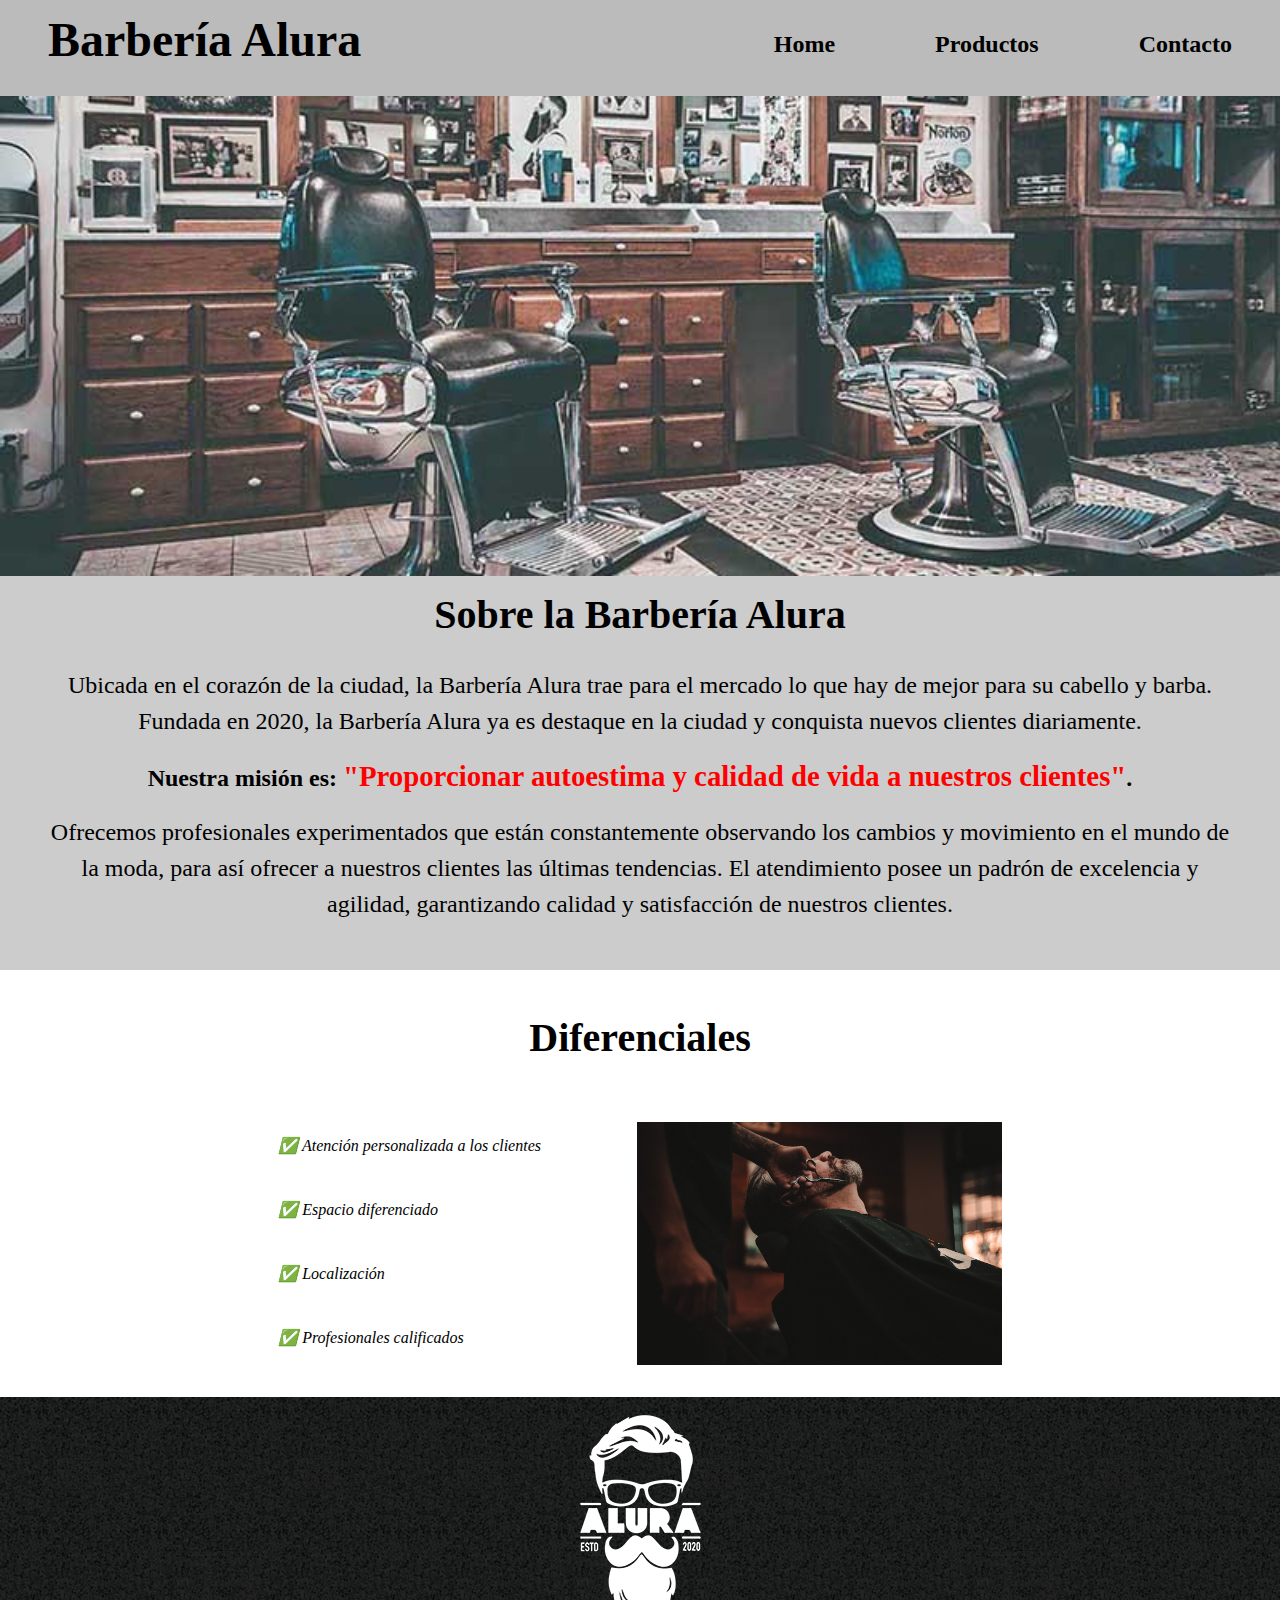
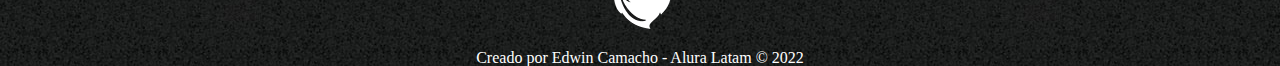
<file: index.html>
<!DOCTYPE html>

<html lang="es"> 
    <head>
        <meta charset="UTF-8"> 
        <title>Barbería Alura</title>
        <link rel="stylesheet" href="./css/reset.css">
        <link rel="stylesheet" href="./css/style-home.css">
       

    </head>
    <body>
        <header class="encabezado">
            <div class="encabezado__menu">
                <h1 class="titulo-principal">Barbería Alura</h1>
            </div> 
            <nav class="encabezado-menu__lista">
                <ul>
                    <li class="lista__enlace"><a href="./index.html">Home</a></li>
                    <li class="lista__enlace"><a href="./paginas/productos.html">Productos</a></li>
                    <li class="lista__enlace"><a href="./paginas/contacto.html">Contacto</a></li>
                </ul>
            </nav>
        </header>
        <section class="contenedor">
            <img class="banner" src="./banner/banner.jpg">
            <div class="principal">
                <h2 class="titulo-centralizado">Sobre la Barbería Alura</h2>
                <p>Ubicada en el corazón de la ciudad, la <strong>Barbería Alura</strong> trae para el mercado lo que hay de mejor para su cabello y barba. Fundada en 2020, la Barbería Alura ya es destaque en la ciudad y conquista nuevos clientes diariamente.</p>
                <p id="mision"><em>Nuestra misión es: <strong>"Proporcionar autoestima y calidad de vida a nuestros clientes"</strong>.</em></p>
                <p>Ofrecemos profesionales experimentados que están constantemente observando los cambios y movimiento en el mundo de la moda, para así ofrecer a nuestros clientes las últimas tendencias. El atendimiento posee un padrón de excelencia y agilidad, garantizando calidad y satisfacción de nuestros clientes.</p> 
            </div>
            <div class="diferenciales">
                <h3 class="titulo-centralizado">Diferenciales</h3>
                <div class="diferenciales__contenido">
                    <ul>
                        <li class="items">✅ Atención personalizada a los clientes</li>
                        <li class="items">✅ Espacio diferenciado</li>
                        <li class="items">✅ Localización</li>
                        <li class="items">✅ Profesionales calificados</li>
                    </ul>
                    <img src="./diferenciales/diferenciales.jpg" class="imagenDiferenciales">
                </div>
                
            </div>   
        </section>
        
    </body>
    <footer class="piePagina">
        <img src="./imagenes/logo-blanco.png">
        <p class="piePagina__copyright">Creado por Edwin Camacho - Alura Latam &copy 2022</p>
    </footer>
</html>
</file>
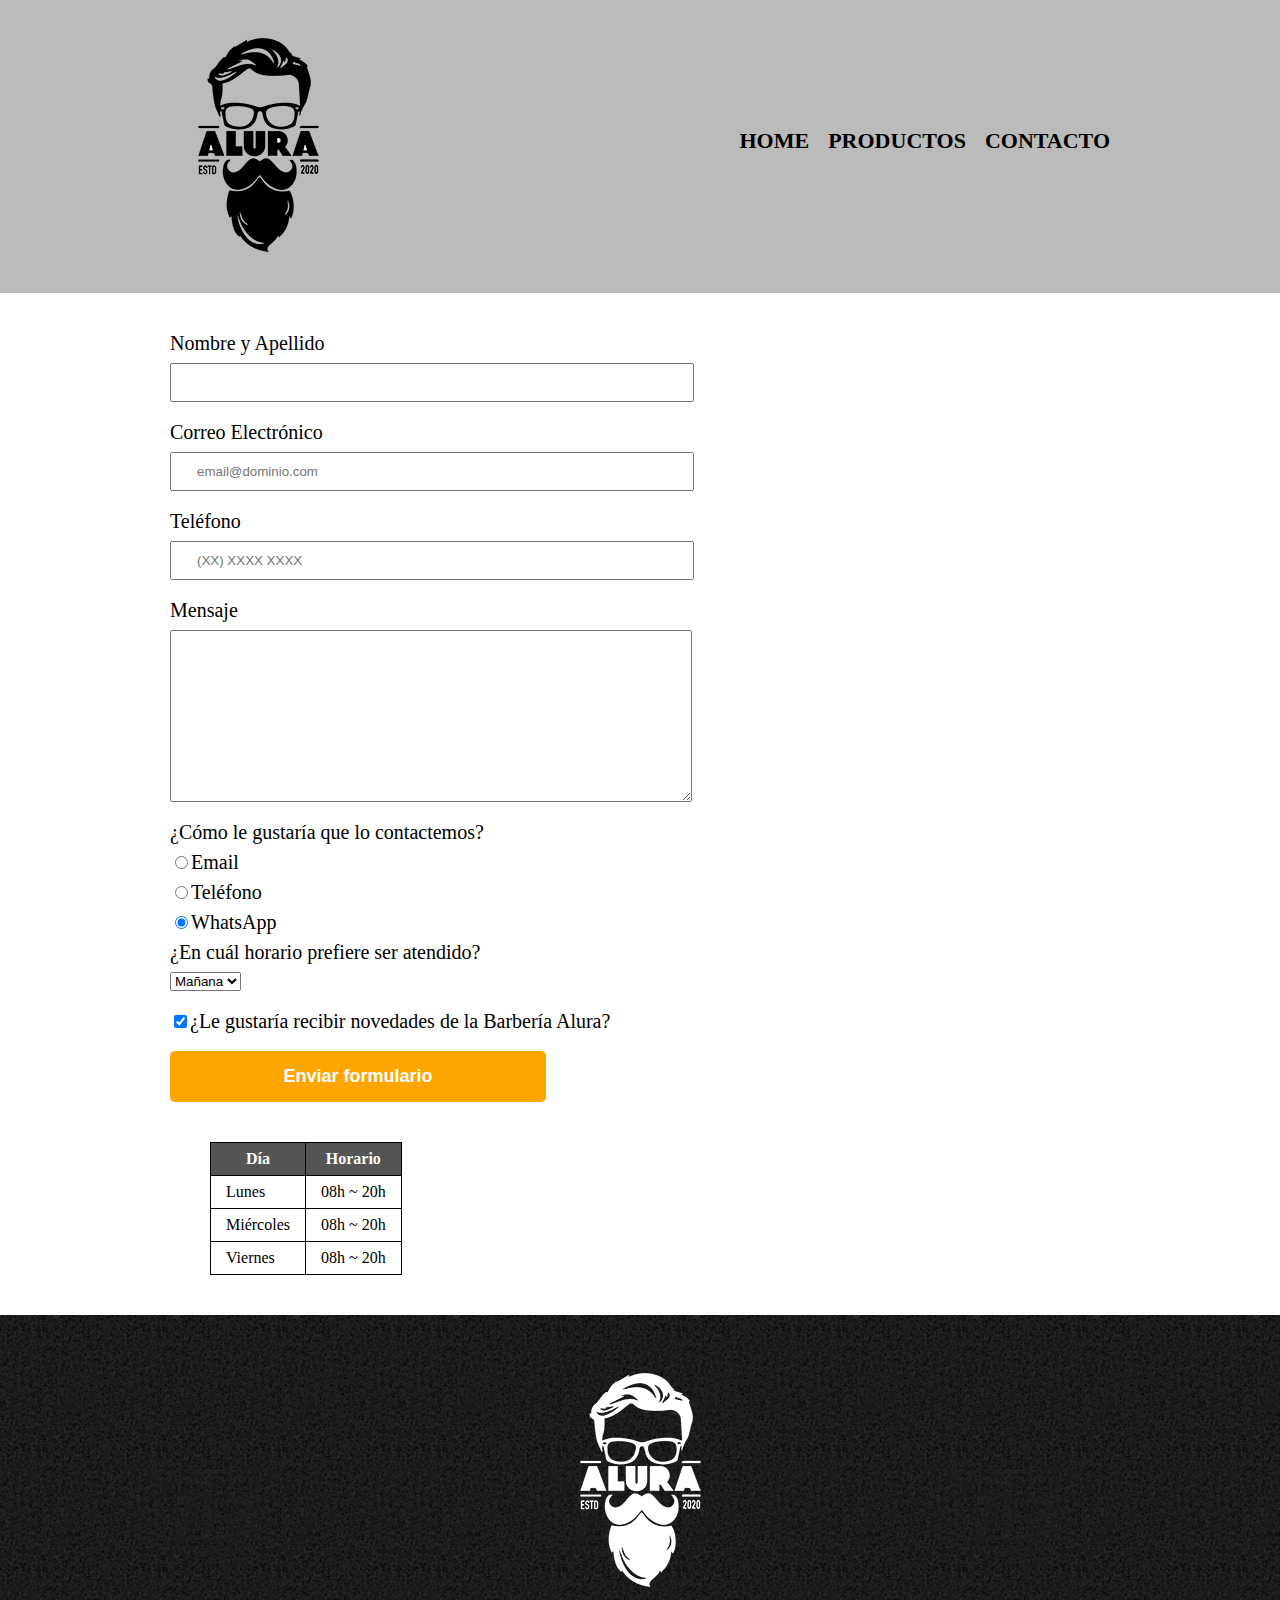
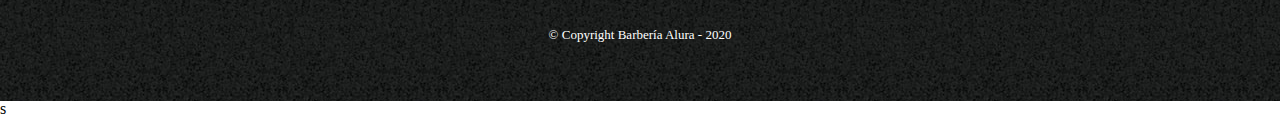
<file: paginas/contacto.html>
<!DOCTYPE html>

<html>
    <head>
        <meta charset="UTF-8">
        <title>Contacto - Barbería Alura</title>
        <link rel="stylesheet" href="../css/reset.css">
        <link rel="stylesheet" href="../css/style.css">
        
    </head>
    <body>
        <header>
            <div class="caja">
                <h1><img src="../imagenes/logo.png" alt="Logo de la Barbería Alura"></h1>
                <nav>
                    <ul>
                        <li><a href="../index.html">Home</a></li>
                        <li><a href="../paginas/productos.html">Productos</a></li>
                        <li><a href="../paginas/contacto.html">Contacto</a></li>
                    </ul>
                </nav>
            </div>
        </header>
        <main>
            <form>
                <label for="nombreapellido">Nombre y Apellido</label>
                <input type="text" id="nombreapellido" class="input-padron" required>

                <label for="correoelectronico">Correo Electrónico</label>
                <input type="email" id="correoelectronico" class="input-padron" required placeholder="email@dominio.com">

                <label for="telefono">Teléfono</label>
                <input type="tel" id="telefono" class="input-padron" required placeholder="(XX) XXXX XXXX">

                <label for="mensaje">Mensaje</label>
                <textarea cols="70" rows="10" id="mensaje" class="input-padron" required></textarea>
                
                <fieldset>
                    <legend>¿Cómo le gustaría que lo contactemos?</legend>

                    <label for="radio-email"><input type="radio" name="contacto" value="email" id="radio-email">Email</label>
                    
                    <label for="radio-telefono"><input type="radio" name="contacto" value="telefono" id="radio-telefono">Teléfono</label>
                    
                    <label for="radio-whatsapp"><input type="radio" name="contacto" value="whatsapp" id="radio-whatsapp" checked>WhatsApp</label>
                    
                </fieldset>
               
                <fieldset>
                    <legend>¿En cuál horario prefiere ser atendido?</legend>
                    <select>
                        <option>Mañana</option>
                        <option>Tarde</option>
                        <option>Noche</option>
                    </select>
                </fieldset>
                
                <label class="checkbox"><input type="checkbox" checked>¿Le gustaría recibir novedades de la Barbería Alura?</label>                
                
                <input type="submit" value="Enviar formulario" class="enviar">

            </form>

            <table>
                <thead>
                    <tr>
                        <th>Día</th>
                        <th>Horario</th>
                    </tr>
                </thead>
                <tbody>
                    <tr>
                        <td>Lunes</td>
                        <td>08h ~ 20h</td>
                    </tr>
                    <tr>
                        <td>Miércoles</td>
                        <td>08h ~ 20h</td>
                    </tr>
                    <tr>
                        <td>Viernes</td>
                        <td>08h ~ 20h</td>
                    </tr>
                </tbody>
            </table>
        </main>
        <footer>
            <img src="../imagenes/logo-blanco.png"  alt="Logo de la Barbería Alura">
            <p class="copyright">&copy Copyright Barbería Alura - 2020</p>
        </footer>
    </body>
</html>s
</file>
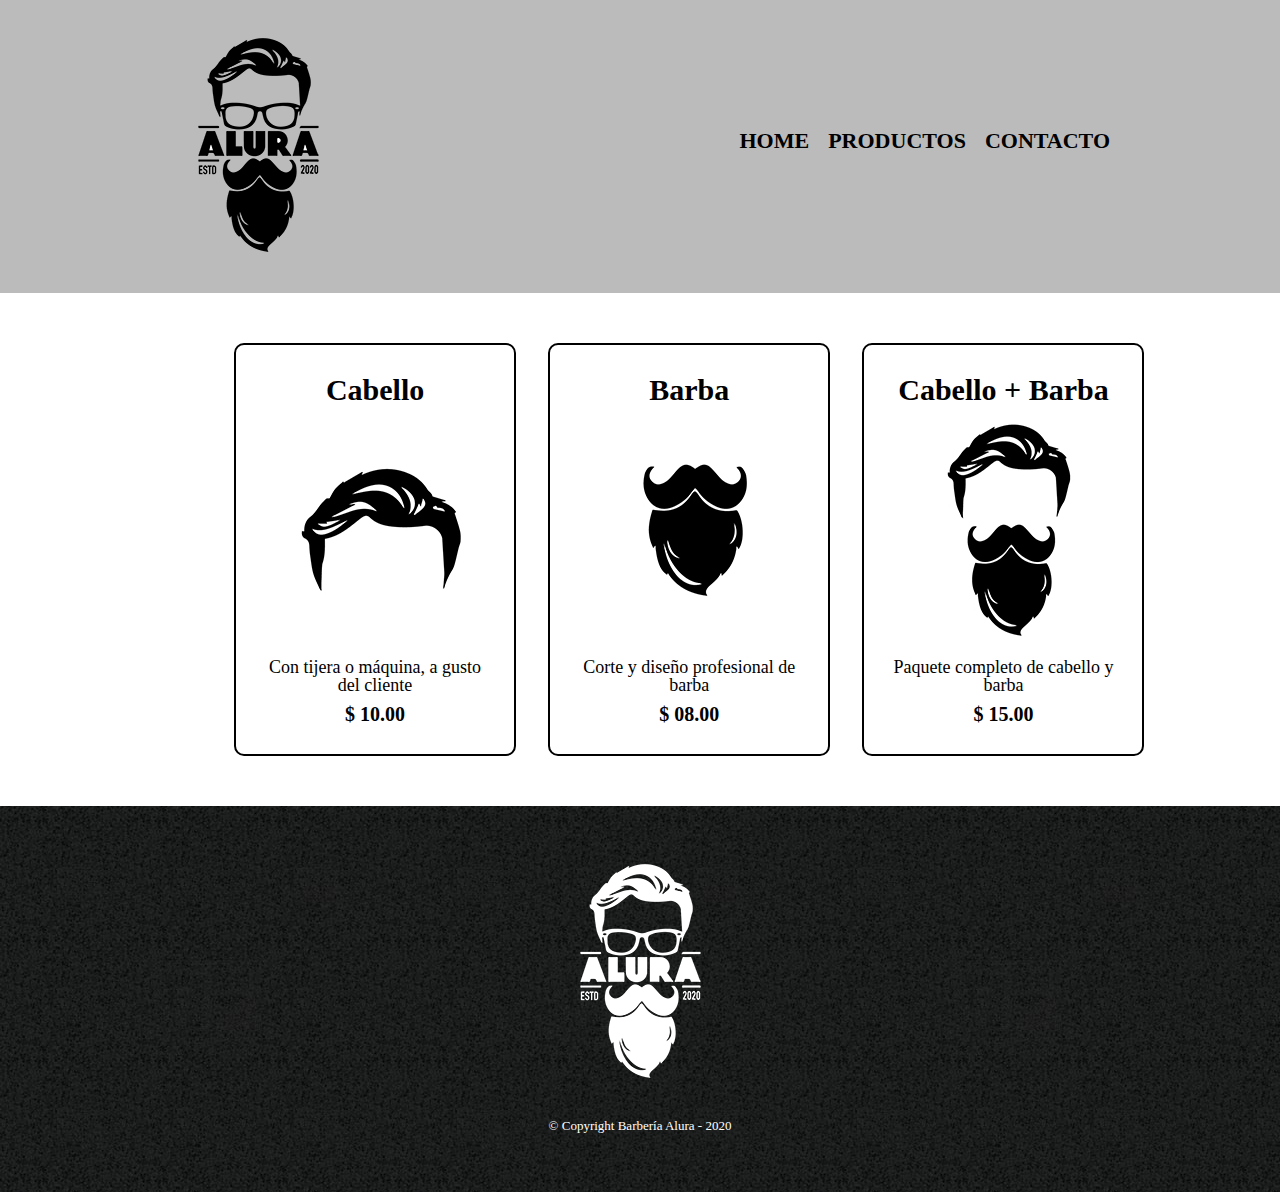
<file: paginas/productos.html>
<!DOCTYPE html>

<html>
    <head>
        <meta charset="UTF-8">
        <title>Productos - Barbería Alura</title>
        <link rel="stylesheet" href="../css/reset.css">
        <link rel="stylesheet" href="../css/style.css">
    </head>
    <body>
        <header>
            <div class="caja">
                <img src="../imagenes/logo.png">
                <nav>
                    <ul>
                        <li><a href="../index.html">Home</a></li>
                        <li><a href="../paginas/productos.html">Productos</a></li>
                        <li><a href="../paginas/contacto.html">Contacto</a></li>
                    </ul>
                </nav>
            </div>
        </header>

        <main>
            <ul class="productos">
                <li>
                    <h2>Cabello</h2>
                    <img src="../imagenes/cabello.jpg">
                    <p class="producto-descripcion">Con tijera o máquina, a gusto del cliente</p>
                    <p class="producto-precio">$ 10.00</p>
                </li>
                <li>
                    <h2>Barba</h2>
                    <img src="../imagenes/barba.jpg">
                    <p class="producto-descripcion">Corte y diseño profesional de barba</p>
                    <p class="producto-precio">$ 08.00</p>
                </li>
                <li>
                    <h2>Cabello + Barba</h2>
                    <img src="../imagenes/cabello+barba.jpg">
                    <p class="producto-descripcion">Paquete completo de cabello y barba</p>
                    <p class="producto-precio">$ 15.00</p>
                </li>
            </ul>
        </main>

        <footer>
            <img src="../imagenes/logo-blanco.png">
            <p class="copyright">&copy Copyright Barbería Alura - 2020</p>
        </footer>
    </body>
</html>
</file>
<file: css/style-home.css>
/* Cabecera titulo*/

header.encabezado {
    display: flex;
    justify-content: space-between; 
    background-color: #BBBBBB;
  }

header.encabezado div.encabezado__menu h1.titulo-principal{
    display:flex;
    flex-direction: row;
    justify-items: auto;
    margin: 1rem 0 2rem 3rem ;
    font-size: 3rem;
    font-weight: 800;
}
/* Cabecera menú */
header.encabezado nav.encabezado-menu__lista ul li.lista__enlace{
    display:inline-flex;
    margin: 2rem 3rem auto;
    font-size: 1.5rem;
    
}
header.encabezado nav.encabezado-menu__lista ul li.lista__enlace a{
    text-transform: uppercase;
    color: #000000;
    font-weight: bold;
    text-decoration: none;
    text-transform:capitalize;
}
header.encabezado nav.encabezado-menu__lista ul li.lista__enlace a:hover{
    color: #c78c19;
    text-decoration: underline;
}
/* Banner */
section.contenedor img.banner{
    width:100%;
    margin: 0;
}

/* Seccion Sobre la Barberia Alura   */
section.contenedor{
   background: #cccccc;
   
}
section.contenedor div.principal h2.titulo-centralizado{
    text-align: center;
    font-size: 2.5rem;
    margin: 1rem 0 2rem 0;
    font-weight: 700;
}

section.contenedor div.principal{
    margin: 0 3rem 3rem 3rem;
}
section.contenedor div.principal p{
    text-align: center;
    line-height: 1.5;
    font-size: 1.5rem;
}
section.contenedor div.principal p em strong{
    color:red;
    font-size: 1.8rem;
}
section.contenedor div.principal p#mision{
    font-size: 1.3remx;
    margin: 1rem 0 1rem 0 ;
    font-weight: 700;
}

/* Seccion Direfenciales */

section.contenedor  div.diferenciales{
    background: #FFFFFF;
    padding: 2rem;
    
}
section.contenedor  div.diferenciales h3.titulo-centralizado{
    text-align: center;
    font-size: 2.5rem;
    margin: 1rem 0 2rem 0;
    font-weight: 700;
}

section.contenedor  div.diferenciales div.diferenciales__contenido{
    display: flex;
    flex-direction: row;
    justify-content: center;
}

section.contenedor  div.diferenciales ul li.items{
    font-style: italic;
    margin: 3rem 3rem 0 0;
}

section.contenedor  div.diferenciales div.diferenciales__contenido img.imagenDiferenciales{
    width: 30%;
    margin-left: 3rem;
    margin-top: 2rem;
    
    
}
section.contenedor  div.diferenciales div.diferenciales__contenido img.imagenDiferenciales:hover{
    opacity: 80%;
    width: 31%;
    box-shadow: 15px 15px 50px ;
   
}
footer.piePagina{
    
    background: url(../imagenes/fondo-Negro.jpg);
    padding:0rem;
    text-align: center;
}
footer.piePagina p.piePagina__copyright{
    color: #FFFFFF;

}
</file>
<file: css/style.css>
header {
    background-color: #BBBBBB;
    padding: 20px 0;
}

.caja{
    width: 940px;
    position: relative;
    margin: 0 auto;
}

nav{
    position: absolute;
    top:110px;
    right: 0;
}

nav li{
    display: inline;
    margin: 0 0 0 15px;
}

nav a{
    text-transform: uppercase;
    color: #000000;
    font-weight: bold;
    font-size: 22px;
    text-decoration: none;
}

nav a:hover{
    color: #c78c19;
    text-decoration: underline;
}

.productos{
    width: 940px;
    margin: 0 auto;
    padding: 50px;
}


.productos li{
    display: inline-block;
    text-align: center;
    width: 30%;
    vertical-align: top;
    margin: 0 1.5%;
    padding: 30px 20px;
    box-sizing: border-box;
    border: 2px solid #000000;
    border-radius: 10px;
}

.productos li:hover{
    border-color:#c78c19;
}

.productos li:active{
    border-color:#088c19;
}

.productos h2{
    font-size: 30px;
    font-weight: bold;
}

.productos li:hover h2{
    font-size: 33px;
}

.producto-descripcion{
    font-size: 18px;
}

.producto-precio{
    font-size: 20px;
    font-weight: bold;
    margin-top:10px;
}

footer{
    text-align: center;
    background: url(../imagenes/fondo-Negro.jpg);
    padding:40px;
}

.copyright{
    color:#FFFFFF;
    font-size: 13px;
    margin:20px;
}

main{
    width: 940px;
    margin: 0 auto;    
}

form{
    margin: 40px 0;
}

form label, form legend{
    display: block;
    font-size: 20px;
    margin: 0 0 10px;
}

.input-padron{
    display: block;
    margin: 0 0 20px;
    padding: 10px 25px;
    width: 50%;
}

.checkbox{
    margin:20px 0;
}

.enviar{
    width: 40%;
    padding: 15px 0;
    font-size: 18px;
    font-weight: bold;
    color:white;
    background: orange;
    border:none;
    border-radius: 5px;
    transition: 1s all;
    cursor:pointer;
}

.enviar:hover{
    background: darkorange;
    transform: scale(1.2);
}

table{
    margin: 40px 40px;
}

thead{
    background: #555555;
    color:white;
    font-weight: bold;
}

td,th{
    border: 1px solid #000000;
    padding: 8px 15px;
}
</file>
